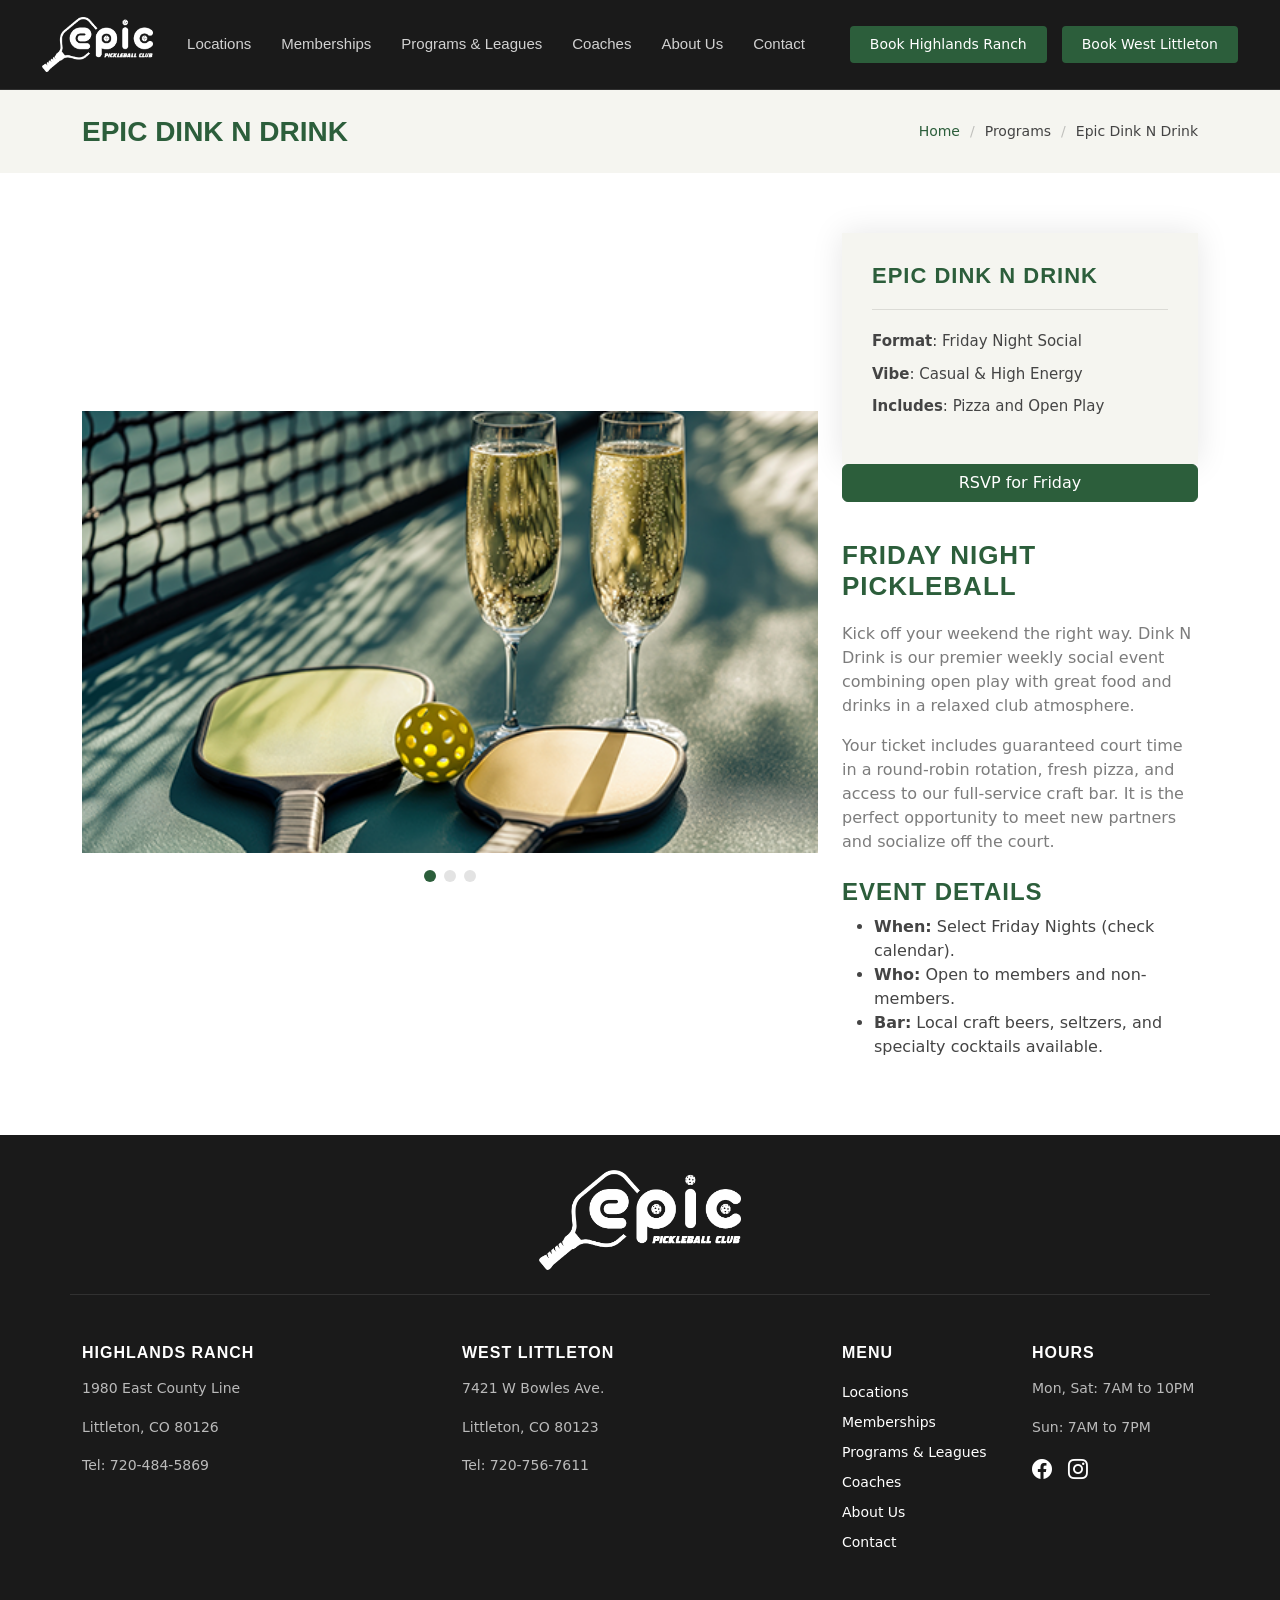
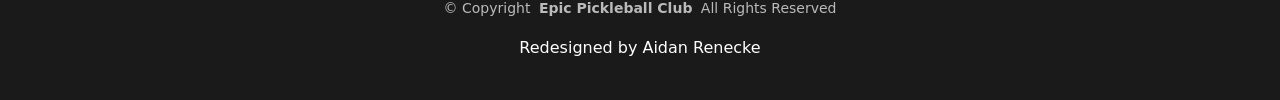
<file: dink-n-drink.html>
<!DOCTYPE html>
<html lang="en">

<head>
    <!-- Google tag (gtag.js) -->
    <script async src="https://www.googletagmanager.com/gtag/js?id=G-TGLG7N3WJP"></script>
    <script>
      window.dataLayer = window.dataLayer || [];
      function gtag(){dataLayer.push(arguments);}
      gtag('js', new Date());

      gtag('config', 'G-TGLG7N3WJP');
    </script>
  <meta charset="utf-8">
  <meta content="width=device-width, initial-scale=1.0" name="viewport">
  <title>Dink-n-Drink Social Events | Epic Pickleball Club</title>
  <meta name="description" content="The ultimate social pickleball experience. Enjoy casual play followed by beer, wine, and canned cocktails at our full-service court-side bar.">
  <meta name="keywords" content="dink and drink pickleball, social pickleball events, pickleball bar Littleton, Friday night pickleball social, pickleball mixer Denver">

  <!-- Favicons -->
  <link href="assets/img/favicon.png" rel="icon">
  <link href="assets/img/apple-touch-icon.png" rel="apple-touch-icon">

  <!-- Fonts -->
  <link href="https://fonts.googleapis.com" rel="preconnect">
  <link href="https://fonts.gstatic.com" rel="preconnect" crossorigin>
  <link href="https://fonts.googleapis.com/css2?family=Roboto:ital,wght@0,100;0,300;0,400;0,500;0,700;0,900;1,100;1,300;1,400;1,500;1,700;1,900&family=Poppins:ital,wght@0,100;0,200;0,300;0,400;0,500;0,600;0,700;0,800;0,900;1,100;1,200;1,300;1,400;1,500;1,600;1,700;1,800;1,900&family=Raleway:ital,wght@0,100;0,200;0,300;0,400;0,500;0,600;0,700;0,800;0,900;1,100;1,200;1,300;1,400;1,500;1,600;1,700;1,800;1,900&display=swap" rel="stylesheet">

  <!-- Vendor CSS Files -->
  <link href="assets/vendor/bootstrap/css/bootstrap.min.css" rel="stylesheet">
  <link href="assets/vendor/bootstrap-icons/bootstrap-icons.css" rel="stylesheet">
  <link href="assets/vendor/aos/aos.css" rel="stylesheet">
  <link href="assets/vendor/glightbox/css/glightbox.min.css" rel="stylesheet">
  <link href="assets/vendor/swiper/swiper-bundle.min.css" rel="stylesheet">

  <!-- Main CSS File -->
  <link href="assets/css/main.css" rel="stylesheet">

  <!-- =======================================================
  * Template Name: Sailor
  * Template URL: https://bootstrapmade.com/sailor-free-bootstrap-theme/
  * Updated: Aug 07 2024 with Bootstrap v5.3.3
  * Author: BootstrapMade.com
  * License: https://bootstrapmade.com/license/
  ======================================================== -->
</head>

<body class="pricing-page">

  <header id="header" class="header d-flex align-items-center sticky-top">
    <div class="container-fluid position-relative d-flex align-items-center">

      <a href="index.html" class="logo d-flex align-items-center me-auto">
        <img src="assets/img/epic-logo.png" alt="Epic Pickleball Club">
      </a>

      <nav id="navmenu" class="navmenu">
        <ul>
          <li><a href="locations.html">Locations</a></li>
          <li><a href="memberships.html">Memberships</a></li>
          <li><a href="programs.html">Programs & Leagues</a></li>
          <li><a href="coaches.html">Coaches</a></li>
          <li><a href="about.html">About Us</a></li>
          <li><a href="contact.html">Contact</a></li>
        </ul>
        <i class="mobile-nav-toggle d-xl-none bi bi-list"></i>
      </nav>

      <a class="btn-getstarted" href="https://app.courtreserve.com/Online/Reservations/Bookings/11714?sId=17485" target="_blank">Book Highlands Ranch</a>
      <a class="btn-getstarted" href="https://app.courtreserve.com/Online/Reservations/Index/13589" target="_blank">Book West Littleton</a>

    </div>
  </header>

  <main class="main">

  <main class="main">

    <!-- Page Title -->
    <div class="page-title light-background">
      <div class="container d-lg-flex justify-content-between align-items-center">
        <h1 class="mb-2 mb-lg-0">Epic Dink N Drink</h1>
        <nav class="breadcrumbs">
          <ol>
            <li><a href="index.html">Home</a></li>
            <li class="current">Programs</li>
            <li class="current">Epic Dink N Drink</li>
          </ol>
        </nav>
      </div>
    </div><!-- End Page Title -->

    <!-- Portfolio Details Section -->
    <section id="portfolio-details" class="portfolio-details section">

      <div class="container" data-aos="fade-up" data-aos-delay="100">

       <div class="row gy-4 align-items-center">

          <div class="col-lg-8">
            <div class="portfolio-details-slider swiper init-swiper">

              <script type="application/json" class="swiper-config">
                {
                  "loop": true,
                  "speed": 600,
                  "autoplay": {
                    "delay": 5000
                  },
                  "slidesPerView": "auto",
                  "pagination": {
                    "el": ".swiper-pagination",
                    "type": "bullets",
                    "clickable": true
                  }
                }
              </script>

              <div class="swiper-wrapper align-items-center">

                <div class="swiper-slide">
                  <img src="assets/img/programpage/dink-n-drink/pickleball-1.png" alt="Two champagne flutes, pickleball paddles, and a yellow ball resting on a court next to the net">
                </div>

                <div class="swiper-slide">
                  <img src="assets/img/programpage/dink-n-drink/pickleball-2.png" alt="Four players enjoying a casual mixed doubles pickleball match during a social event">
                </div>

                <div class="swiper-slide">
                  <img src="assets/img/programpage/dink-n-drink/pickleball-3.png" alt="A pink polka dot pickleball paddle, orange sunglasses, and an iced cocktail representing a social event">
                </div>

              </div>
              <div class="swiper-pagination"></div>
            </div>
          </div>

          <div class="col-lg-4">
            <div class="portfolio-info" data-aos="fade-up" data-aos-delay="200">
              <h3>Epic Dink N Drink</h3>
              <ul>
                <li><strong>Format</strong>: Friday Night Social</li>
                <li><strong>Vibe</strong>: Casual & High Energy</li>
                <li><strong>Includes</strong>: Pizza and Open Play</li>
              </ul>
            </div> 
            <a href="https://app.courtreserve.com/Online/Events/List/11714" class="btn btn-brand w-100 mb-2" target="_blank">RSVP for Friday</a>
            <div class="portfolio-description" data-aos="fade-up" data-aos-delay="300">
              <h2>Friday Night Pickleball</h2>
              <p>
                Kick off your weekend the right way. Dink N Drink is our premier weekly social event combining open play with great food and drinks in a relaxed club atmosphere.
              </p>
              <p>
                Your ticket includes guaranteed court time in a round-robin rotation, fresh pizza, and access to our full-service craft bar. It is the perfect opportunity to meet new partners and socialize off the court.
              </p>
              
              <h4 class="mt-4">Event Details</h4>
              <ul>
                <li><strong>When:</strong> Select Friday Nights (check calendar).</li>
                <li><strong>Who:</strong> Open to members and non-members.</li>
                <li><strong>Bar:</strong> Local craft beers, seltzers, and specialty cocktails available.</li>
              </ul>
              </li>
            </ul>
            </div>
          </div>

        </div>

      </div>

    </section><!-- /Portfolio Details Section -->

  </main>

    <footer id="footer" class="footer dark-background">

    <div class="container footer-top">
  <div class="footer-logo text-center mb-5">
    <a href="index.html">
      <img src="assets/img/epic-logo.png" alt="Epic Pickleball Club" class="img-fluid">
    </a>
  </div>

  <div class="row gy-4 border-top pt-4">
    <div class="col-lg-4 col-md-6 footer-contact">
      <h4>Highlands Ranch</h4>
      <p>1980 East County Line</p>
      <p>Littleton, CO 80126</p>
      <p>Tel: 720-484-5869</p>
    </div>

    <div class="col-lg-4 col-md-6 footer-contact">
      <h4>West Littleton</h4>
      <p>7421 W Bowles Ave.</p>
      <p>Littleton, CO 80123</p>
      <p>Tel: 720-756-7611</p>
    </div>

    <div class="col-lg-4 col-md-12 footer-links">
      <div class="row">
        <div class="col-6">
          <h4>Menu</h4>
          <ul>
            <li><a href="locations.html">Locations</a></li>
            <li><a href="memberships.html">Memberships</a></li>
            <li><a href="programs.html">Programs & Leagues</a></li>
            <li><a href="coaches.html">Coaches</a></li>
            <li><a href="about.html">About Us</a></li>
            <li><a href="contact.html">Contact</a></li>
          </ul>
        </div>
        <div class="col-6">
          <h4>Hours</h4>
          <p>Mon, Sat: 7AM to 10PM</p>
          <p>Sun: 7AM to 7PM</p>
          <div class="social-links d-flex mt-3">
            <a href="https://www.facebook.com/profile.php?id=61555930111820" target="_blank"><i class="bi bi-facebook me-3"></i></a>
            <a href="https://www.instagram.com/epicpickleballclub/" target="_blank"><i class="bi bi-instagram me-3"></i></a>
          </div>
        </div>
      </div>
    </div>
  </div>
</div>

    <div class="container copyright text-center mt-4">
      <p>© <span>Copyright</span> <strong class="px-1 sitename">Epic Pickleball Club</strong> <span>All Rights Reserved</span></p>
      <div class="credits">
        Redesigned by Aidan Renecke
      </div>
    </div>

  </footer>

  <!-- Scroll Top -->
  <a href="#" id="scroll-top" class="scroll-top d-flex align-items-center justify-content-center"><i class="bi bi-arrow-up-short"></i></a>

  <!-- Preloader -->
  <div id="preloader"></div>

  <!-- Vendor JS Files -->
  <script src="assets/vendor/bootstrap/js/bootstrap.bundle.min.js"></script>
  <script src="assets/vendor/php-email-form/validate.js"></script>
  <script src="assets/vendor/aos/aos.js"></script>
  <script src="assets/vendor/glightbox/js/glightbox.min.js"></script>
  <script src="assets/vendor/imagesloaded/imagesloaded.pkgd.min.js"></script>
  <script src="assets/vendor/isotope-layout/isotope.pkgd.min.js"></script>
  <script src="assets/vendor/purecounter/purecounter_vanilla.js"></script>
  <script src="assets/vendor/waypoints/noframework.waypoints.js"></script>
  <script src="assets/vendor/swiper/swiper-bundle.min.js"></script>

  <!-- Main JS File -->
  <script src="assets/js/main.js"></script>

</body>

</html>
</file>
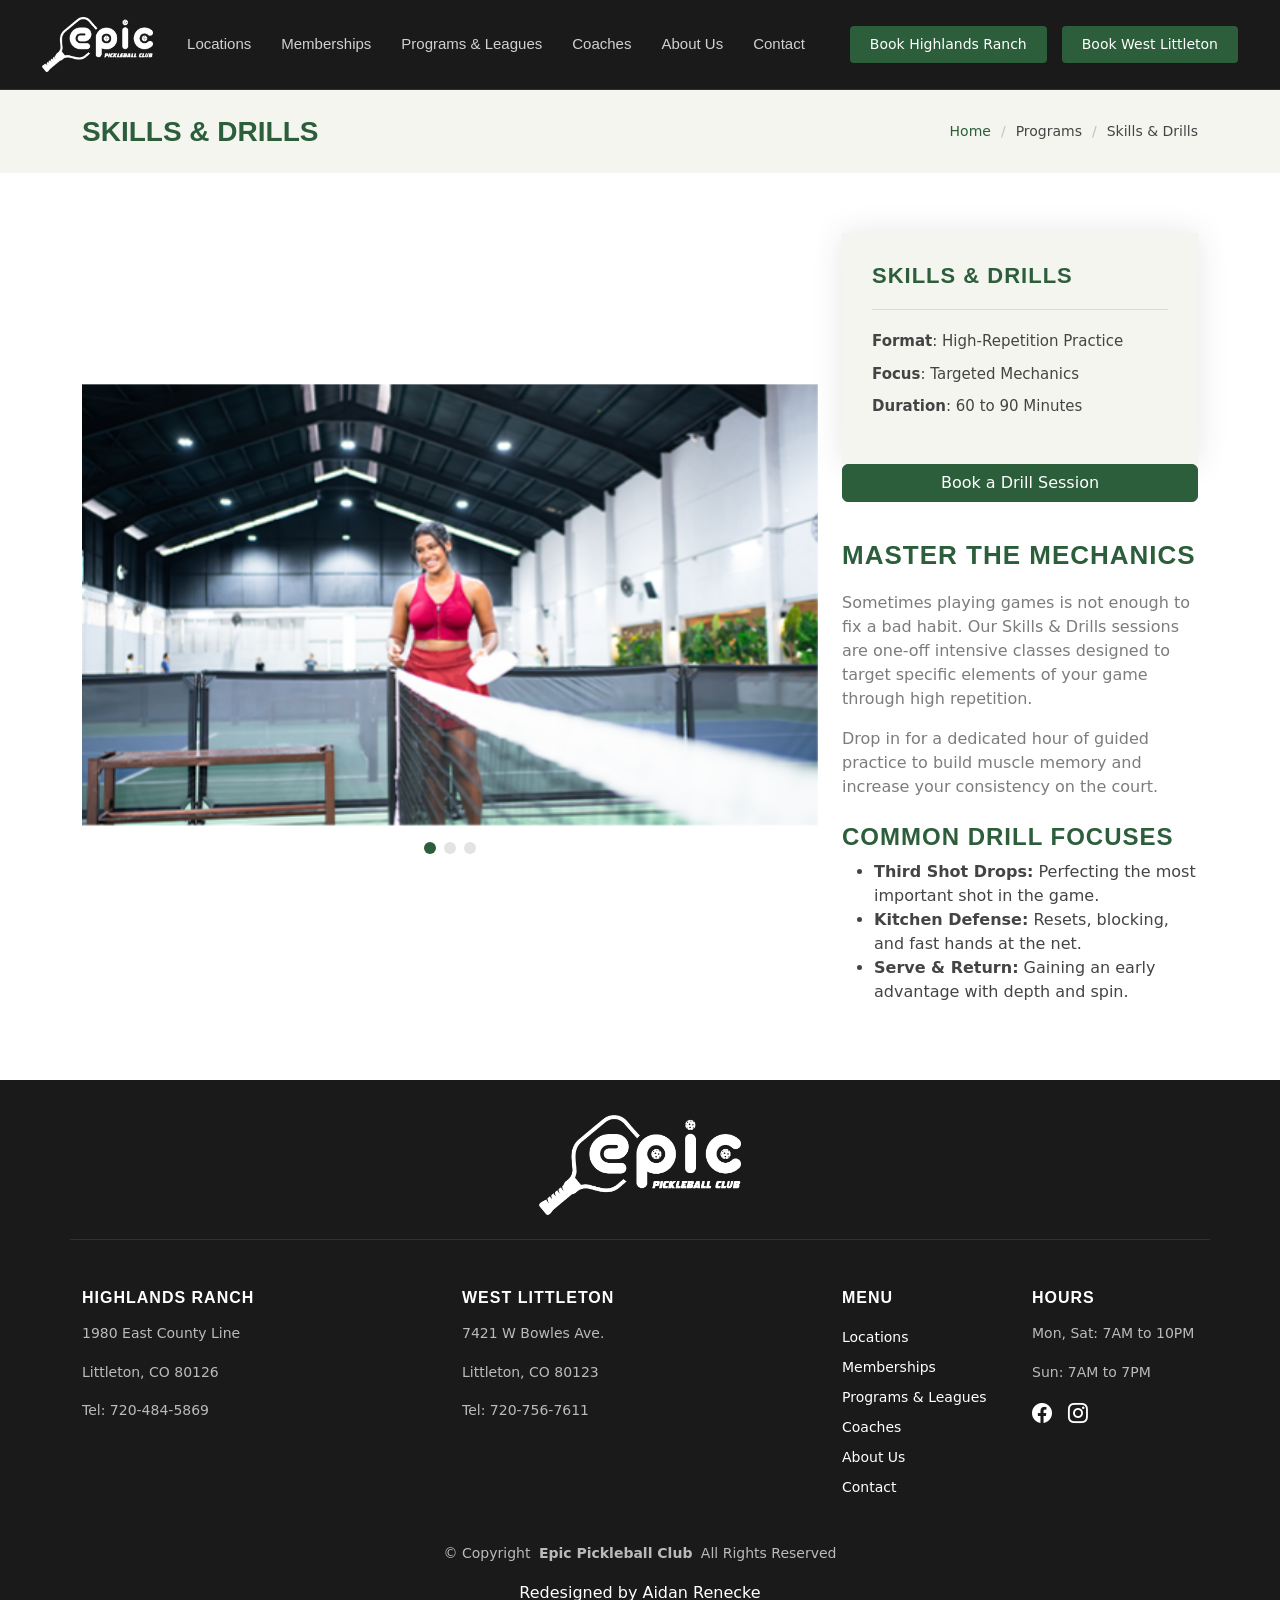
<file: drills.html>
<!DOCTYPE html>
<html lang="en">

<head>
    <!-- Google tag (gtag.js) -->
    <script async src="https://www.googletagmanager.com/gtag/js?id=G-TGLG7N3WJP"></script>
    <script>
      window.dataLayer = window.dataLayer || [];
      function gtag(){dataLayer.push(arguments);}
      gtag('js', new Date());

      gtag('config', 'G-TGLG7N3WJP');
    </script>
  <meta charset="utf-8">
  <meta content="width=device-width, initial-scale=1.0" name="viewport">
  <title>Skill-Specific Drills & Training | Epic Pickleball Club</title>
  <meta name="description" content="Master your dinks, drives, and volleys. Our structured drill sessions focus on repetition and live play to build your confidence on the court.">
  <meta name="keywords" content="pickleball drills Littleton, pickleball training Highlands Ranch, skills and drills pickleball, pickleball practice sessions, indoor pickleball coaching">

  <!-- Favicons -->
  <link href="assets/img/favicon.png" rel="icon">
  <link href="assets/img/apple-touch-icon.png" rel="apple-touch-icon">

  <!-- Fonts -->
  <link href="https://fonts.googleapis.com" rel="preconnect">
  <link href="https://fonts.gstatic.com" rel="preconnect" crossorigin>
  <link href="https://fonts.googleapis.com/css2?family=Roboto:ital,wght@0,100;0,300;0,400;0,500;0,700;0,900;1,100;1,300;1,400;1,500;1,700;1,900&family=Poppins:ital,wght@0,100;0,200;0,300;0,400;0,500;0,600;0,700;0,800;0,900;1,100;1,200;1,300;1,400;1,500;1,600;1,700;1,800;1,900&family=Raleway:ital,wght@0,100;0,200;0,300;0,400;0,500;0,600;0,700;0,800;0,900;1,100;1,200;1,300;1,400;1,500;1,600;1,700;1,800;1,900&display=swap" rel="stylesheet">

  <!-- Vendor CSS Files -->
  <link href="assets/vendor/bootstrap/css/bootstrap.min.css" rel="stylesheet">
  <link href="assets/vendor/bootstrap-icons/bootstrap-icons.css" rel="stylesheet">
  <link href="assets/vendor/aos/aos.css" rel="stylesheet">
  <link href="assets/vendor/glightbox/css/glightbox.min.css" rel="stylesheet">
  <link href="assets/vendor/swiper/swiper-bundle.min.css" rel="stylesheet">

  <!-- Main CSS File -->
  <link href="assets/css/main.css" rel="stylesheet">

  <!-- =======================================================
  * Template Name: Sailor
  * Template URL: https://bootstrapmade.com/sailor-free-bootstrap-theme/
  * Updated: Aug 07 2024 with Bootstrap v5.3.3
  * Author: BootstrapMade.com
  * License: https://bootstrapmade.com/license/
  ======================================================== -->
</head>

<body class="pricing-page">

  <header id="header" class="header d-flex align-items-center sticky-top">
    <div class="container-fluid position-relative d-flex align-items-center">

      <a href="index.html" class="logo d-flex align-items-center me-auto">
        <img src="assets/img/epic-logo.png" alt="Epic Pickleball Club">
      </a>

      <nav id="navmenu" class="navmenu">
        <ul>
          <li><a href="locations.html">Locations</a></li>
          <li><a href="memberships.html">Memberships</a></li>
          <li><a href="programs.html">Programs & Leagues</a></li>
          <li><a href="coaches.html">Coaches</a></li>
          <li><a href="about.html">About Us</a></li>
          <li><a href="contact.html">Contact</a></li>
        </ul>
        <i class="mobile-nav-toggle d-xl-none bi bi-list"></i>
      </nav>

      <a class="btn-getstarted" href="https://app.courtreserve.com/Online/Reservations/Bookings/11714?sId=17485" target="_blank">Book Highlands Ranch</a>
      <a class="btn-getstarted" href="https://app.courtreserve.com/Online/Reservations/Index/13589" target="_blank">Book West Littleton</a>

    </div>
  </header>

  <main class="main">

  <main class="main">

    <!-- Page Title -->
    <div class="page-title light-background">
      <div class="container d-lg-flex justify-content-between align-items-center">
        <h1 class="mb-2 mb-lg-0">Skills & Drills</h1>
        <nav class="breadcrumbs">
          <ol>
            <li><a href="index.html">Home</a></li>
            <li class="current">Programs</li>
            <li class="current">Skills & Drills</li>
          </ol>
        </nav>
      </div>
    </div><!-- End Page Title -->

    <!-- Portfolio Details Section -->
    <section id="portfolio-details" class="portfolio-details section">

      <div class="container" data-aos="fade-up" data-aos-delay="100">

       <div class="row gy-4 align-items-center">

          <div class="col-lg-8">
            <div class="portfolio-details-slider swiper init-swiper">

              <script type="application/json" class="swiper-config">
                {
                  "loop": true,
                  "speed": 600,
                  "autoplay": {
                    "delay": 5000
                  },
                  "slidesPerView": "auto",
                  "pagination": {
                    "el": ".swiper-pagination",
                    "type": "bullets",
                    "clickable": true
                  }
                }
              </script>

              <div class="swiper-wrapper align-items-center">

                <div class="swiper-slide">
                  <img src="assets/img/programpage/drills/pickleball-1.png" alt="A smiling female player holding a paddle on a well-lit indoor pickleball court ready for drills">
                </div>

                <div class="swiper-slide">
                  <img src="assets/img/programpage/drills/pickleball-2.png" alt="A focused female player in a white hat practicing a forehand shot during an intense pickleball drill">
                </div>

                <div class="swiper-slide">
                  <img src="assets/img/programpage/drills/pickleball-3.png" alt="A black pickleball paddle and a yellow pickleball resting on the white boundary line of an indoor court">
                </div>

              </div>
              <div class="swiper-pagination"></div>
            </div>
          </div>

          <div class="col-lg-4">
            <div class="portfolio-info" data-aos="fade-up" data-aos-delay="200">
              <h3>Skills & Drills</h3>
              <ul>
                <li><strong>Format</strong>: High-Repetition Practice</li>
                <li><strong>Focus</strong>: Targeted Mechanics</li>
                <li><strong>Duration</strong>: 60 to 90 Minutes</li>
              </ul>
            </div> 
            <a href="https://app.courtreserve.com/Online/Events/List/11714" class="btn btn-brand w-100 mb-2" target="_blank">Book a Drill Session</a>
            <div class="portfolio-description" data-aos="fade-up" data-aos-delay="300">
              <h2>Master the Mechanics</h2>
              <p>
                Sometimes playing games is not enough to fix a bad habit. Our Skills & Drills sessions are one-off intensive classes designed to target specific elements of your game through high repetition.
              </p>
              <p>
                Drop in for a dedicated hour of guided practice to build muscle memory and increase your consistency on the court.
              </p>
              
              <h4 class="mt-4">Common Drill Focuses</h4>
              <ul>
                <li><strong>Third Shot Drops:</strong> Perfecting the most important shot in the game.</li>
                <li><strong>Kitchen Defense:</strong> Resets, blocking, and fast hands at the net.</li>
                <li><strong>Serve & Return:</strong> Gaining an early advantage with depth and spin.</li>
              </ul>
              </li>
            </ul>
            </div>
          </div>

        </div>

      </div>

    </section><!-- /Portfolio Details Section -->

  </main>

    <footer id="footer" class="footer dark-background">

    <div class="container footer-top">
  <div class="footer-logo text-center mb-5">
    <a href="index.html">
      <img src="assets/img/epic-logo.png" alt="Epic Pickleball Club" class="img-fluid">
    </a>
  </div>

  <div class="row gy-4 border-top pt-4">
    <div class="col-lg-4 col-md-6 footer-contact">
      <h4>Highlands Ranch</h4>
      <p>1980 East County Line</p>
      <p>Littleton, CO 80126</p>
      <p>Tel: 720-484-5869</p>
    </div>

    <div class="col-lg-4 col-md-6 footer-contact">
      <h4>West Littleton</h4>
      <p>7421 W Bowles Ave.</p>
      <p>Littleton, CO 80123</p>
      <p>Tel: 720-756-7611</p>
    </div>

    <div class="col-lg-4 col-md-12 footer-links">
      <div class="row">
        <div class="col-6">
          <h4>Menu</h4>
          <ul>
            <li><a href="locations.html">Locations</a></li>
            <li><a href="memberships.html">Memberships</a></li>
            <li><a href="programs.html">Programs & Leagues</a></li>
            <li><a href="coaches.html">Coaches</a></li>
            <li><a href="about.html">About Us</a></li>
            <li><a href="contact.html">Contact</a></li>
          </ul>
        </div>
        <div class="col-6">
          <h4>Hours</h4>
          <p>Mon, Sat: 7AM to 10PM</p>
          <p>Sun: 7AM to 7PM</p>
          <div class="social-links d-flex mt-3">
            <a href="https://www.facebook.com/profile.php?id=61555930111820" target="_blank"><i class="bi bi-facebook me-3"></i></a>
            <a href="https://www.instagram.com/epicpickleballclub/" target="_blank"><i class="bi bi-instagram me-3"></i></a>
          </div>
        </div>
      </div>
    </div>
  </div>
</div>

    <div class="container copyright text-center mt-4">
      <p>© <span>Copyright</span> <strong class="px-1 sitename">Epic Pickleball Club</strong> <span>All Rights Reserved</span></p>
      <div class="credits">
        Redesigned by Aidan Renecke
      </div>
    </div>

  </footer>

  <!-- Scroll Top -->
  <a href="#" id="scroll-top" class="scroll-top d-flex align-items-center justify-content-center"><i class="bi bi-arrow-up-short"></i></a>

  <!-- Preloader -->
  <div id="preloader"></div>

  <!-- Vendor JS Files -->
  <script src="assets/vendor/bootstrap/js/bootstrap.bundle.min.js"></script>
  <script src="assets/vendor/php-email-form/validate.js"></script>
  <script src="assets/vendor/aos/aos.js"></script>
  <script src="assets/vendor/glightbox/js/glightbox.min.js"></script>
  <script src="assets/vendor/imagesloaded/imagesloaded.pkgd.min.js"></script>
  <script src="assets/vendor/isotope-layout/isotope.pkgd.min.js"></script>
  <script src="assets/vendor/purecounter/purecounter_vanilla.js"></script>
  <script src="assets/vendor/waypoints/noframework.waypoints.js"></script>
  <script src="assets/vendor/swiper/swiper-bundle.min.js"></script>

  <!-- Main JS File -->
  <script src="assets/js/main.js"></script>

</body>

</html>
</file>
<file: assets/css/main.css>
/**
* Template Name: Sailor
* Template URL: https://bootstrapmade.com/sailor-free-bootstrap-theme/
* Updated: Aug 07 2024 with Bootstrap v5.3.3
* Author: BootstrapMade.com
* License: https://bootstrapmade.com/license/
*/

/*--------------------------------------------------------------
# Font & Color Variables
# Help: https://bootstrapmade.com/color-system/
--------------------------------------------------------------*/
/* Fonts */
:root {
  --default-font: "acumin-pro", system-ui, -apple-system, sans-serif;
  --heading-font: "playfair-display", serif;
  --subheading-font: "proxima-nova", sans-serif;
  --nav-font: "acumin-pro", sans-serif;
}

/* Typography Hierarchy Fix */
h1 {
  font-family: var(--heading-font);
  font-weight: 700;
}

h2, h3, h4, h5, h6 {
  font-family: var(--subheading-font);
  font-weight: 700;
  text-transform: uppercase;
  letter-spacing: 1px;
}

/* Global Colors - The following color variables are used throughout the website. Updating them here will change the color scheme of the entire website */
:root {
  --background-color: #ffffff;
  --default-color: #444444;
  --heading-color: #2c5e3b;
  --accent-color: #2c5e3b;
  --surface-color: #f5f5f0;
  --contrast-color: #ffffff;
  --highlight-gold: #d4af37;
}

/* Nav Menu Colors - */
:root {
  --nav-color: rgba(255, 255, 255, 0.8); 
  --nav-hover-color: var(--accent-color); 
  --nav-mobile-background-color: #1a1a1a; 
  --nav-dropdown-background-color: #1a1a1a; 
  --nav-dropdown-color: rgba(255, 255, 255, 0.8); 
  --nav-dropdown-hover-color: var(--accent-color); 
}

/* Color Presets - These classes override global colors when applied to any section or element, providing reuse of the sam color scheme. */

.light-background {
  --background-color: #f5f5f0;
  --surface-color: #ffffff;
}

.dark-background {
  --background-color: #4a5568;
  --default-color: #ffffff;
  --heading-color: #ffffff;
  --surface-color: #2c5e3b;
  --contrast-color: #ffffff;
}

/* Smooth scroll */
:root {
  scroll-behavior: smooth;
}

button, 
.btn, 
.btn-getstarted, 
.read-more, 
.btn-buy,
.hero .btn-get-started {
  font-family: var(--default-font) !important;
  text-transform: none !important;
  font-weight: 500; 
  letter-spacing: 0px; 
}

/*--------------------------------------------------------------
# General Styling & Shared Classes
--------------------------------------------------------------*/
body {
  color: var(--default-color);
  background-color: var(--background-color);
  font-family: var(--default-font);
}

a {
  color: var(--accent-color);
  text-decoration: none;
  transition: 0.3s;
}

a:hover {
  color: color-mix(in srgb, var(--accent-color), transparent 25%);
  text-decoration: none;
}

h1, h2, h3, h4, h5, h6 {
  color: var(--heading-color);
  /* font-family: var(--heading-font); */
}

/* PHP Email Form Messages
------------------------------*/
.php-email-form .error-message {
  display: none;
  background: #df1529;
  color: #ffffff;
  text-align: left;
  padding: 15px;
  margin-bottom: 24px;
  font-weight: 600;
}

.php-email-form .sent-message {
  display: none;
  color: #ffffff;
  background: #059652;
  text-align: center;
  padding: 15px;
  margin-bottom: 24px;
  font-weight: 600;
}

.php-email-form .loading {
  display: none;
  background: var(--surface-color);
  text-align: center;
  padding: 15px;
  margin-bottom: 24px;
}

.php-email-form .loading:before {
  content: "";
  display: inline-block;
  border-radius: 50%;
  width: 24px;
  height: 24px;
  margin: 0 10px -6px 0;
  border: 3px solid var(--accent-color);
  border-top-color: var(--surface-color);
  animation: php-email-form-loading 1s linear infinite;
}

@keyframes php-email-form-loading {
  0% {
    transform: rotate(0deg);
  }

  100% {
    transform: rotate(360deg);
  }
}

/*--------------------------------------------------------------
# Global Header
--------------------------------------------------------------*/

/* Header Button Styling */
.btn-getstarted, 
.btn-getstarted:focus {
  background: var(--accent-color);
  color: var(--contrast-color) !important;
  padding: 8px 20px;
  margin-left: 15px;
  border-radius: 4px;
  transition: 0.3s;
  font-size: 14px;
  font-weight: 500;
  display: inline-block;
  white-space: nowrap; /* Prevents the text from wrapping */
}

.btn-getstarted:hover {
  background: color-mix(in srgb, var(--accent-color), transparent 20%);
  color: var(--contrast-color) !important;
}

.header {
  background-color: #1a1a1a !important; 
  color: #ffffff;
  border-bottom: 1px solid rgba(255, 255, 255, 0.1);
  padding: 15px 30px !important; 
  transition: all 0.5s;
}

/* Nav Logo White-out */
.header .logo img {
  filter: brightness(0) invert(1);
  max-height: 55px;
}

/* Desktop Navigation Links */
@media (min-width: 1200px) {
  .navmenu a, 
  .navmenu a:focus {
    color: rgba(255, 255, 255, 0.8) !important;
    font-family: var(--nav-font);
    font-size: 15px;
    font-weight: 500;
  }

  .navmenu a:hover, 
  .navmenu .active {
    color: var(--accent-color) !important; 
  }
}

/* Mobile Menu Toggle */
.mobile-nav-toggle {
  color: #ffffff !important;
}

/* Scrolled State */
.scrolled .header {
  box-shadow: 0px 2px 20px rgba(0, 0, 0, 0.5);
  background-color: #1a1a1a !important;
}

/*--------------------------------------------------------------
# Navigation Menu
--------------------------------------------------------------*/
/* Navmenu - Desktop */
@media (min-width: 1200px) {
  .navmenu {
    padding: 0;
  }

  .navmenu ul {
    margin: 0;
    padding: 0;
    display: flex;
    list-style: none;
    align-items: center;
  }

  .navmenu li {
    position: relative;
  }

  .navmenu a,
  .navmenu a:focus {
    color: var(--nav-color);
    padding: 18px 15px;
    font-size: 15px;
    font-family: var(--nav-font);
    font-weight: 400;
    display: flex;
    align-items: center;
    justify-content: space-between;
    white-space: nowrap;
    transition: 0.3s;
  }

  .navmenu a i,
  .navmenu a:focus i {
    font-size: 12px;
    line-height: 0;
    margin-left: 5px;
    transition: 0.3s;
  }

  .navmenu li:last-child a {
    padding-right: 30px;
  }

  .navmenu li:hover>a,
  .navmenu .active,
  .navmenu .active:focus {
    color: var(--nav-hover-color);
  }

  .navmenu .dropdown ul {
    margin: 0;
    padding: 10px 0;
    background: var(--nav-dropdown-background-color);
    display: block;
    position: absolute;
    visibility: hidden;
    left: 14px;
    top: 130%;
    opacity: 0;
    transition: 0.3s;
    border-radius: 4px;
    z-index: 99;
    box-shadow: 0px 0px 30px rgba(0, 0, 0, 0.1);
  }

  .navmenu .dropdown ul li {
    min-width: 200px;
  }

  .navmenu .dropdown ul a {
    padding: 10px 20px;
    font-size: 15px;
    text-transform: none;
    color: var(--nav-dropdown-color);
  }

  .navmenu .dropdown ul a i {
    font-size: 12px;
  }

  .navmenu .dropdown ul a:hover,
  .navmenu .dropdown ul .active:hover,
  .navmenu .dropdown ul li:hover>a {
    color: var(--nav-dropdown-hover-color);
  }

  .navmenu .dropdown:hover>ul {
    opacity: 1;
    top: 100%;
    visibility: visible;
  }

  .navmenu .dropdown .dropdown ul {
    top: 0;
    left: -90%;
    visibility: hidden;
  }

  .navmenu .dropdown .dropdown:hover>ul {
    opacity: 1;
    top: 0;
    left: -100%;
    visibility: visible;
  }
}

/* Navmenu - Mobile */
@media (max-width: 1199px) {
  .mobile-nav-toggle {
    color: var(--nav-color);
    font-size: 28px;
    line-height: 0;
    margin-right: 10px;
    cursor: pointer;
    transition: color 0.3s;
  }

  .navmenu {
    padding: 0;
    z-index: 9997;
  }

  .navmenu ul {
    display: none;
    list-style: none;
    position: absolute;
    inset: 60px 20px 20px 20px;
    padding: 10px 0;
    margin: 0;
    border-radius: 6px;
    background-color: var(--nav-mobile-background-color);
    overflow-y: auto;
    transition: 0.3s;
    z-index: 9998;
    box-shadow: 0px 0px 30px rgba(0, 0, 0, 0.1);
  }

  .navmenu a,
  .navmenu a:focus {
    color: var(--nav-dropdown-color);
    padding: 10px 20px;
    font-family: var(--nav-font);
    font-size: 17px;
    font-weight: 500;
    display: flex;
    align-items: center;
    justify-content: space-between;
    white-space: nowrap;
    transition: 0.3s;
  }

  .navmenu a i,
  .navmenu a:focus i {
    font-size: 12px;
    line-height: 0;
    margin-left: 5px;
    width: 30px;
    height: 30px;
    display: flex;
    align-items: center;
    justify-content: center;
    border-radius: 50%;
    transition: 0.3s;
    background-color: color-mix(in srgb, var(--accent-color), transparent 90%);
  }

  .navmenu a i:hover,
  .navmenu a:focus i:hover {
    background-color: var(--accent-color);
    color: var(--contrast-color);
  }

  .navmenu a:hover,
  .navmenu .active,
  .navmenu .active:focus {
    color: var(--nav-dropdown-hover-color);
  }

  .navmenu .active i,
  .navmenu .active:focus i {
    background-color: var(--accent-color);
    color: var(--contrast-color);
    transform: rotate(180deg);
  }

  .navmenu .dropdown ul {
    position: static;
    display: none;
    z-index: 99;
    padding: 10px 0;
    margin: 10px 20px;
    background-color: var(--nav-dropdown-background-color);
    border: 1px solid color-mix(in srgb, var(--default-color), transparent 90%);
    box-shadow: none;
    transition: all 0.5s ease-in-out;
  }

  .navmenu .dropdown ul ul {
    background-color: rgba(33, 37, 41, 0.1);
  }

  .navmenu .dropdown>.dropdown-active {
    display: block;
    background-color: rgba(33, 37, 41, 0.03);
  }

  .mobile-nav-active {
    overflow: hidden;
  }

  .mobile-nav-active .mobile-nav-toggle {
    color: #fff;
    position: absolute;
    font-size: 32px;
    top: 15px;
    right: 15px;
    margin-right: 0;
    z-index: 9999;
  }

  .mobile-nav-active .navmenu {
    position: fixed;
    overflow: hidden;
    inset: 0;
    background: rgba(33, 37, 41, 0.8);
    transition: 0.3s;
  }

  .mobile-nav-active .navmenu>ul {
    display: block;
  }
}

/*--------------------------------------------------------------
# Global Footer
--------------------------------------------------------------*/
.footer {
  background-color: #1a1a1a !important;
  color: #ffffff !important;
  padding: 35px 0 40px;
  font-family: var(--default-font);
}

.footer .footer-logo img {
  max-height: 100px; /* Slightly larger standalone logo */
  filter: brightness(0) invert(1);
}

.footer h4 {
  font-family: var(--subheading-font);
  font-size: 16px;
  font-weight: 700;
  text-transform: uppercase;
  margin-bottom: 15px;
  color: #ffffff;
}

.footer p {
  font-size: 14px;
  line-height: 1.6;
  color: rgba(255, 255, 255, 0.7);
}

.footer .footer-links ul {
  list-style: none;
  padding: 0;
}

.footer .footer-links ul li {
  padding: 3px 0;
}

.footer .footer-links a {
  color: #ffffff;
  font-size: 14px;
  transition: 0.3s;
}

.footer .footer-links a:hover {
  color: var(--accent-color);
}

.footer .social-links i {
  font-size: 20px;
  color: #ffffff;
}

.footer .border-top {
  border-color: rgba(255, 255, 255, 0.1) !important;
}

/*--------------------------------------------------------------
# Preloader
--------------------------------------------------------------*/
#preloader {
  position: fixed;
  inset: 0;
  z-index: 999999;
  overflow: hidden;
  background: var(--background-color);
  transition: all 0.6s ease-out;
}

#preloader:before {
  content: "";
  position: fixed;
  top: calc(50% - 30px);
  left: calc(50% - 30px);
  border: 6px solid #ffffff;
  border-color: var(--accent-color) transparent var(--accent-color) transparent;
  border-radius: 50%;
  width: 60px;
  height: 60px;
  animation: animate-preloader 1.5s linear infinite;
}

@keyframes animate-preloader {
  0% {
    transform: rotate(0deg);
  }

  100% {
    transform: rotate(360deg);
  }
}

/*--------------------------------------------------------------
# Scroll Top Button
--------------------------------------------------------------*/
.scroll-top {
  position: fixed;
  visibility: hidden;
  opacity: 0;
  right: 15px;
  bottom: 15px;
  z-index: 99999;
  background-color: var(--accent-color);
  width: 40px;
  height: 40px;
  border-radius: 4px;
  transition: all 0.4s;
}

.scroll-top i {
  font-size: 24px;
  color: var(--contrast-color);
  line-height: 0;
}

.scroll-top:hover {
  background-color: color-mix(in srgb, var(--accent-color), transparent 20%);
  color: var(--contrast-color);
}

.scroll-top.active {
  visibility: visible;
  opacity: 1;
}

/*--------------------------------------------------------------
# Disable aos animation delay on mobile devices
--------------------------------------------------------------*/
@media screen and (max-width: 768px) {
  [data-aos-delay] {
    transition-delay: 0 !important;
  }
}

/*--------------------------------------------------------------
# Global Page Titles & Breadcrumbs
--------------------------------------------------------------*/
.page-title {
  color: var(--default-color);
  background-color: var(--background-color);
  padding: 25px 0;
  position: relative;
}

.page-title h1 {
  font-family: var(--subheading-font) !important;
  font-size: 28px;
  font-weight: 700;
  text-transform: uppercase;
}

.page-title .breadcrumbs ol {
  display: flex;
  flex-wrap: wrap;
  list-style: none;
  padding: 0;
  margin: 0;
  font-size: 14px;
  font-weight: 400;
}

.page-title .breadcrumbs ol li+li {
  padding-left: 10px;
}

.page-title .breadcrumbs ol li+li::before {
  content: "/";
  display: inline-block;
  padding-right: 10px;
  color: color-mix(in srgb, var(--default-color), transparent 70%);
}

/*--------------------------------------------------------------
# Global Sections
--------------------------------------------------------------*/
section,
.section {
  color: var(--default-color);
  background-color: var(--background-color);
  padding: 60px 0;
  scroll-margin-top: 90px;
  overflow: clip;
}

@media (max-width: 1199px) {

  section,
  .section {
    scroll-margin-top: 66px;
  }
}

/*--------------------------------------------------------------
# Global Section Titles
--------------------------------------------------------------*/
.section-title {
  padding-bottom: 60px;
  position: relative;
}

.section-title h2 {
  font-size: 14px;
  font-weight: 500;
  padding: 0;
  line-height: 1px;
  margin: 0;
  letter-spacing: 1.5px;
  text-transform: uppercase;
  color: color-mix(in srgb, var(--default-color), transparent 50%);
  position: relative;
}

.section-title h2::after {
  content: "";
  width: 120px;
  height: 1px;
  display: inline-block;
  background: var(--highlight-gold) !important;
  margin: 4px 10px;
  color: #4a5568 !important;
}

.section-title p {
  color: #4a5568 !important;
  margin: 0;
  font-size: 28px;
  font-weight: 700;
  text-transform: uppercase;
  font-family: var(--subheading-font); /* Switches to Proxima Nova */
  letter-spacing: 1px;
}



/*--------------------------------------------------------------
# Hero Section
--------------------------------------------------------------*/
.hero {
  padding: 0;
}

.hero .carousel {
  width: 100%;
  min-height: calc(100vh - 90px);
  padding: 0;
  margin: 0;
  background-color: var(--background-color);
  position: relative;
}

@media (max-width: 1200px) {
  .hero .carousel {
    min-height: calc(100vh - 66px);
  }
}

.hero img {
  position: absolute;
  inset: 0;
  display: block;
  width: 100%;
  height: 100%;
  object-fit: cover;
  z-index: 1;
}

.hero .carousel-item {
  position: absolute;
  inset: 0;
  background-size: cover;
  background-position: center;
  background-repeat: no-repeat;
  overflow: hidden;
}

.hero .carousel-item:before {
  content: "";
  background: color-mix(in srgb, var(--background-color), transparent 50%);
  position: absolute;
  inset: 0;
  z-index: 2;
}

.hero .carousel-container {
  position: absolute;
  inset: 90px 64px 64px 64px;
  display: flex;
  justify-content: center;
  align-items: center;
  flex-direction: column;
  z-index: 3;
}

.hero h2 {
  margin-bottom: 30px;
  font-size: 48px;
  font-weight: 700;
  font-family: var(--heading-font) !important; /* Forces Playfair Display */
  text-transform: none !important; /* Removes uppercase */
  animation: fadeInDown 1s both;
}

@media (max-width: 768px) {
  .hero h2 {
    font-size: 30px;
  }
}

.hero p {
  animation: fadeInDown 1s both 0.2s;
  text-align: center;
}

@media (min-width: 1024px) {

  .hero h2,
  .hero p {
    max-width: 60%;
  }
}

.hero .btn-get-started {
  color: var(--contrast-color);
  background: var(--accent-color);
  font-family: var(--heading-font);
  font-weight: 500;
  font-size: 15px;
  letter-spacing: 1px;
  display: inline-block;
  padding: 8px 32px;
  border-radius: 4px;
  transition: 0.5s;
  margin: 10px;
  animation: fadeInUp 1s both 0.4s;
}

.hero .btn-get-started:hover {
  background: color-mix(in srgb, var(--accent-color), transparent 20%);
}

.hero .carousel-control-prev,
.hero .carousel-control-next {
  width: 10%;
  transition: 0.3s;
  opacity: 0.5;
}

.hero .carousel-control-prev:focus,
.hero .carousel-control-next:focus {
  opacity: 0.5;
}

.hero .carousel-control-prev:hover,
.hero .carousel-control-next:hover {
  opacity: 0.9;
}

@media (min-width: 1024px) {

  .hero .carousel-control-prev,
  .hero .carousel-control-next {
    width: 5%;
  }
}

.hero .carousel-control-next-icon,
.hero .carousel-control-prev-icon {
  font-size: 32px;
  line-height: 1;
}

.hero .carousel-indicators {
  list-style: none;
}

.hero .carousel-indicators li {
  cursor: pointer;
}

@keyframes fadeInUp {
  from {
    opacity: 0;
    transform: translate3d(0, 100%, 0);
  }

  to {
    opacity: 1;
    transform: translate3d(0, 0, 0);
  }
}

@keyframes fadeInDown {
  from {
    opacity: 0;
    transform: translate3d(0, -100%, 0);
  }

  to {
    opacity: 1;
    transform: translate3d(0, 0, 0);
  }
}

/*--------------------------------------------------------------
# About Section
--------------------------------------------------------------*/
.about ul {
  list-style: none;
  padding: 0;
}

.about ul li {
  padding-bottom: 5px;
  display: flex;
  align-items: center;
}

.about ul i {
  font-size: 20px;
  padding-right: 4px;
  color: var(--accent-color);
}

.about .read-more {
  background: var(--accent-color);
  color: var(--contrast-color);
  font-family: var(--heading-font);
  font-weight: 500;
  font-size: 16px;
  letter-spacing: 1px;
  padding: 10px 28px;
  border-radius: 5px;
  transition: 0.3s;
  display: inline-flex;
  align-items: center;
  justify-content: center;
}

.about .read-more i {
  font-size: 18px;
  margin-left: 5px;
  line-height: 0;
  transition: 0.3s;
}

.about .read-more:hover {
  background: color-mix(in srgb, var(--accent-color), transparent 20%);
}

.about .read-more:hover i {
  transform: translate(5px, 0);
}

/*--------------------------------------------------------------
# Clients Section
--------------------------------------------------------------*/
.clients {
  padding: 20px 0;
}

.clients .client-logo {
  display: flex;
  justify-content: center;
  align-items: center;
  overflow: hidden;
}

.clients .client-logo img {
  padding: 20px 40px;
  max-width: 90%;
  transition: 0.3s;
  opacity: 0.5;
  filter: grayscale(100);
}

.clients .client-logo img:hover {
  filter: none;
  opacity: 1;
}

@media (max-width: 640px) {
  .clients .client-logo img {
    padding: 20px;
  }
}

/*--------------------------------------------------------------
# Services Section
--------------------------------------------------------------*/
.services .service-item {
  background-color: var(--surface-color);
  padding: 30px;
  border: 1px solid color-mix(in srgb, var(--default-color), transparent 85%);
  transition: 0.3s;
}

.services .service-item .icon {
  font-size: 36px;
  line-height: 0;
  margin-right: 30px;
  color: #d4af37 !important;
}

.services .service-item .title {
  font-weight: 700;
  margin-bottom: 15px;
  font-size: 20px;
}

.services .service-item .title a {
  color: var(--heading-color);
}

.services .service-item .description {
  line-height: 24px;
  font-size: 14px;
  margin: 0;
}

.services .service-item:hover {
  border-color: var(--accent-color);
}

.services .service-item:hover .title a {
  color: var(--accent-color);
}

/*--------------------------------------------------------------
# Portfolio Section
--------------------------------------------------------------*/
.portfolio .portfolio-filters {
  padding: 0;
  margin: 0 auto 20px auto;
  list-style: none;
  text-align: center;
}

.portfolio .portfolio-filters li {
  cursor: pointer;
  display: inline-block;
  padding: 8px 20px;
  margin: 0;
  font-size: 15px;
  font-weight: 500;
  line-height: 1;
  margin-bottom: 5px;
  border-radius: 4px;
  transition: all 0.3s ease-in-out;
  font-family: var(--heading-font);
}

.portfolio .portfolio-filters li:hover,
.portfolio .portfolio-filters li.filter-active {
  color: var(--contrast-color);
  background-color: var(--accent-color);
}

.portfolio .portfolio-filters li:first-child {
  margin-left: 0;
}

.portfolio .portfolio-filters li:last-child {
  margin-right: 0;
}

@media (max-width: 575px) {
  .portfolio .portfolio-filters li {
    font-size: 14px;
    margin: 0 0 10px 0;
  }
}

.portfolio .portfolio-item {
  position: relative;
  overflow: hidden;
}

.portfolio .portfolio-item .portfolio-info {
  opacity: 0;
  position: absolute;
  left: 12px;
  right: 12px;
  bottom: -100%;
  z-index: 3;
  transition: all ease-in-out 0.5s;
  background: color-mix(in srgb, var(--surface-color), transparent 10%);
  padding: 15px;
}

.portfolio .portfolio-item .portfolio-info h4 {
  font-size: 18px;
  font-weight: 600;
  padding-right: 50px;
}

.portfolio .portfolio-item .portfolio-info p {
  color: color-mix(in srgb, var(--default-color), transparent 30%);
  font-size: 14px;
  margin-bottom: 0;
  padding-right: 50px;
}

.portfolio .portfolio-item .portfolio-info .preview-link,
.portfolio .portfolio-item .portfolio-info .details-link {
  position: absolute;
  right: 50px;
  font-size: 24px;
  top: calc(50% - 14px);
  color: color-mix(in srgb, var(--default-color), transparent 30%);
  transition: 0.3s;
  line-height: 0;
}

.portfolio .portfolio-item .portfolio-info .preview-link:hover,
.portfolio .portfolio-item .portfolio-info .details-link:hover {
  color: var(--accent-color);
}

.portfolio .portfolio-item .portfolio-info .details-link {
  right: 14px;
  font-size: 28px;
}

.portfolio .portfolio-item:hover .portfolio-info {
  opacity: 1;
  bottom: 0;
}

/*--------------------------------------------------------------
# About 2 Section
--------------------------------------------------------------*/
.about-2 .about-img {
  position: relative;
  margin: 60px 0 0 60px;
}

.about-2 .about-img:before {
  position: absolute;
  inset: -60px 0 0 -60px;
  content: "";
  background: url("../img/about-bg.png") top left;
  background-repeat: no-repeat;
  z-index: 1;
}

.about-2 .about-img img {
  position: relative;
  z-index: 2;
}

@media (max-width: 575px) {
  .about-2 .about-img {
    margin: 30px 0 0 30px;
  }

  .about-2 .about-img:before {
    inset: -30px 0 0 -30px;
  }
}

.about-2 h3 {
  font-family: var(--subheading-font) !important; /* Force Proxima Nova */
  font-weight: 700;
  text-transform: uppercase;
  font-size: 28px;
  letter-spacing: 1px;
  margin-bottom: 20px;
}

@media (max-width: 768px) {
  .about-2 h3 {
    font-size: 28px;
  }
}

.about-2 .nav-pills {
  border-bottom: 1px solid color-mix(in srgb, var(--default-color), transparent 85%);
}

.about-2 .nav-pills li+li {
  margin-left: 40px;
}

.about-2 .nav-link {
  background: none;
  font-size: 18px;
  font-weight: 400;
  color: var(--default-color);
  padding: 12px 0;
  margin-bottom: -2px;
  border-radius: 0;
}

.about-2 .nav-link.active {
  color: var(--accent-color);
  background: none;
  border-bottom: 3px solid var(--accent-color);
}

@media (max-width: 575px) {
  .about-2 .nav-link {
    font-size: 16px;
  }
}

.about-2 .tab-content h4 {
  font-size: 18px;
  margin: 0;
  font-weight: 700;
  color: var(--default-color);
}

.about-2 .tab-content i {
  font-size: 22px;
  line-height: 0;
  margin-right: 8px;
  color: var(--accent-color);
}

/*--------------------------------------------------------------
# Stats Section
--------------------------------------------------------------*/
.stats {
  padding: 10px 0;
}

.stats .stats-item {
  padding: 30px;
  width: 100%;
}

.stats .stats-item span {
  color: var(--heading-color);
  font-size: 48px;
  display: block;
  font-weight: 700;
  margin-bottom: 20px;
  padding-bottom: 20px;
  position: relative;
}

.stats .stats-item span:after {
  content: "";
  position: absolute;
  display: block;
  width: 25px;
  height: 3px;
  background: var(--accent-color);
  left: 0;
  right: 0;
  bottom: 0;
  margin: auto;
}

.stats .stats-item p {
  color: color-mix(in srgb, var(--default-color), transparent 40%);
  padding: 0;
  margin: 0;
  font-family: var(--heading-font);
  font-weight: 500;
}

/*--------------------------------------------------------------
# Skills Section
--------------------------------------------------------------*/
.skills .progress {
  height: 60px;
  display: block;
  background: none;
  border-radius: 0;
}

.skills .progress .skill {
  color: var(--heading-color);
  padding: 0;
  margin: 0 0 6px 0;
  text-transform: uppercase;
  display: block;
  font-weight: 600;
  font-family: var(--heading-font);
}

.skills .progress .skill .val {
  float: right;
  font-style: normal;
}

.skills .progress-bar-wrap {
  background: color-mix(in srgb, var(--default-color), transparent 90%);
  height: 10px;
}

.skills .progress-bar {
  width: 1px;
  height: 10px;
  transition: 0.9s;
  background-color: var(--accent-color);
}

/*--------------------------------------------------------------
# Team Section
--------------------------------------------------------------*/
.team .team-member {
  background-color: var(--surface-color);
  box-shadow: 0px 2px 15px rgba(0, 0, 0, 0.1);
  position: relative;
  border-radius: 5px;
  transition: 0.5s;
  padding: 30px;
  height: 100%;
}

@media (max-width: 468px) {
  .team .team-member {
    flex-direction: column;
    justify-content: center !important;
    align-items: center !important;
  }
}

.team .team-member .pic {
  overflow: hidden;
  width: 150px;
  border-radius: 5px;
  flex-shrink: 0;
}

.team .team-member .pic img {
  transition: ease-in-out 0.3s;
}

.team .team-member:hover {
  transform: translateY(-10px);
}

.team .team-member .member-info {
  padding-left: 30px;
}

@media (max-width: 468px) {
  .team .team-member .member-info {
    padding: 30px 0 0 0;
    text-align: center;
  }
}

.team .team-member h4 {
  font-weight: 700;
  margin-bottom: 5px;
  font-size: 20px;
}

.team .team-member span {
  display: block;
  font-size: 15px;
  padding-bottom: 10px;
  position: relative;
  font-weight: 500;
}

.team .team-member span::after {
  content: "";
  position: absolute;
  display: block;
  width: 50px;
  height: 1px;
  background: color-mix(in srgb, var(--default-color), transparent 85%);
  bottom: 0;
  left: 0;
}

@media (max-width: 468px) {
  .team .team-member span::after {
    left: calc(50% - 25px);
  }
}

.team .team-member p {
  margin: 10px 0 0 0;
  font-size: 14px;
}

.team .team-member .social {
  margin-top: 12px;
  display: flex;
  align-items: center;
  justify-content: start;
  width: 100%;
}

@media (max-width: 468px) {
  .team .team-member .social {
    justify-content: center;
  }
}

.team .team-member .social a {
  background: color-mix(in srgb, var(--default-color), transparent 94%);
  transition: ease-in-out 0.3s;
  display: flex;
  align-items: center;
  justify-content: center;
  border-radius: 5px;
  width: 36px;
  height: 36px;
}

.team .team-member .social a i {
  color: color-mix(in srgb, var(--default-color), transparent 20%);
  font-size: 16px;
  margin: 0 2px;
}

.team .team-member .social a:hover {
  background: var(--accent-color);
}

.team .team-member .social a:hover i {
  color: var(--contrast-color);
}

.team .team-member .social a+a {
  margin-left: 8px;
}

/*--------------------------------------------------------------
# Testimonials Section
--------------------------------------------------------------*/
.testimonials .testimonial-item {
  background-color: var(--surface-color);
  box-shadow: 0px 2px 12px rgba(0, 0, 0, 0.1);
  padding: 30px;
  position: relative;
  height: 100%;
}

.testimonials .testimonial-item .testimonial-img {
  width: 90px;
  border-radius: 50px;
  border: 6px solid var(--background-color);
  float: left;
  margin: 0 10px 0 0;
}

.testimonials .testimonial-item h3 {
  font-size: 18px;
  font-weight: bold;
  margin: 10px 0 5px 0;
}

.testimonials .testimonial-item h4 {
  font-size: 14px;
  color: color-mix(in srgb, var(--default-color), transparent 20%);
  margin: 0;
}

.testimonials .testimonial-item .stars {
  margin: 10px 0;
}

.testimonials .testimonial-item .stars i {
  color: #ffc107;
  margin: 0 1px;
}

.testimonials .testimonial-item .quote-icon-left,
.testimonials .testimonial-item .quote-icon-right {
  color: color-mix(in srgb, var(--accent-color), transparent 50%);
  font-size: 26px;
  line-height: 0;
}

.testimonials .testimonial-item .quote-icon-left {
  display: inline-block;
  left: -5px;
  position: relative;
}

.testimonials .testimonial-item .quote-icon-right {
  display: inline-block;
  right: -5px;
  position: relative;
  top: 10px;
  transform: scale(-1, -1);
}

.testimonials .testimonial-item p {
  font-style: italic;
  margin: 15px 0 0 0;
  padding: 0;
}

/*--------------------------------------------------------------
# Features Section
--------------------------------------------------------------*/
.features {
  overflow: hidden;
}

.features .nav-tabs {
  border: 0;
}

.features .nav-link {
  border: 0;
  padding: 12px 15px 12px 0;
  transition: 0.3s;
  color: var(--default-color);
  border-radius: 0;
  border-right: 2px solid color-mix(in srgb, var(--default-color), transparent 90%);
  font-weight: 600;
  font-size: 15px;
}

.features .nav-link:hover {
  color: var(--accent-color);
}

.features .nav-link.active {
  color: var(--accent-color);
  border-color: var(--accent-color);
  background-color: var(--background-color);
}

.features .tab-pane.active {
  animation: fadeIn 0.5s ease-out;
}

.features .details h3 {
  font-size: 26px;
  font-weight: 600;
  margin-bottom: 20px;
}

.features .details p {
  color: color-mix(in srgb, var(--default-color), transparent 20%);
}

.features .details p:last-child {
  margin-bottom: 0;
}

@media (max-width: 992px) {
  .features .nav-link {
    border: 0;
    padding: 15px;
  }

  .features .nav-link.active {
    color: var(--accent-color);
    background: var(--accent-color);
  }
}

/*--------------------------------------------------------------
# Service Details Section
--------------------------------------------------------------*/
.service-details .services-list {
  background-color: var(--surface-color);
  padding: 10px 30px;
  border: 1px solid color-mix(in srgb, var(--default-color), transparent 90%);
  margin-bottom: 20px;
}

.service-details .services-list a {
  display: block;
  line-height: 1;
  padding: 8px 0 8px 15px;
  border-left: 3px solid color-mix(in srgb, var(--default-color), transparent 70%);
  margin: 20px 0;
  color: color-mix(in srgb, var(--default-color), transparent 20%);
  transition: 0.3s;
}

.service-details .services-list a.active {
  color: var(--heading-color);
  font-weight: 700;
  border-color: var(--accent-color);
}

.service-details .services-list a:hover {
  border-color: var(--accent-color);
}

.service-details .services-img {
  margin-bottom: 20px;
}

.service-details h3 {
  font-size: 26px;
  font-weight: 700;
}

.service-details h4 {
  font-size: 20px;
  font-weight: 700;
}

.service-details p {
  font-size: 15px;
}

.service-details ul {
  list-style: none;
  padding: 0;
  font-size: 15px;
}

.service-details ul li {
  padding: 5px 0;
  display: flex;
  align-items: center;
}

.service-details ul i {
  font-size: 20px;
  margin-right: 8px;
  color: var(--accent-color);
}

/*--------------------------------------------------------------
# Portfolio Details Section
--------------------------------------------------------------*/
.portfolio-details .portfolio-details-slider img {
  width: 100%;
}

.portfolio-details .portfolio-details-slider .swiper-pagination {
  margin-top: 20px;
  position: relative;
}

.portfolio-details .portfolio-details-slider .swiper-pagination .swiper-pagination-bullet {
  width: 12px;
  height: 12px;
  background-color: color-mix(in srgb, var(--default-color), transparent 85%);
  opacity: 1;
}

.portfolio-details .portfolio-details-slider .swiper-pagination .swiper-pagination-bullet-active {
  background-color: var(--accent-color);
}

.portfolio-details .portfolio-info {
  background-color: var(--surface-color);
  padding: 30px;
  box-shadow: 0px 0 30px rgba(0, 0, 0, 0.1);
}

.portfolio-details .portfolio-info h3 {
  font-size: 22px;
  font-weight: 700;
  margin-bottom: 20px;
  padding-bottom: 20px;
  border-bottom: 1px solid color-mix(in srgb, var(--default-color), transparent 85%);
}

.portfolio-details .portfolio-info ul {
  list-style: none;
  padding: 0;
  font-size: 15px;
}

.portfolio-details .portfolio-info ul li+li {
  margin-top: 10px;
}

.portfolio-details .portfolio-description {
  padding-top: 30px;
}

.portfolio-details .portfolio-description h2 {
  font-size: 26px;
  font-weight: 700;
  margin-bottom: 20px;
}

.portfolio-details .portfolio-description p {
  padding: 0;
  color: color-mix(in srgb, var(--default-color), transparent 30%);
}

/*--------------------------------------------------------------
# Pricing Section
--------------------------------------------------------------*/
.pricing .pricing-item {
  background-color: var(--surface-color);
  box-shadow: 0px 0px 4px rgba(0, 0, 0, 0.1);
  padding: 20px;
  text-align: center;
  border-radius: 5px;
  position: relative;
  overflow: hidden;
}

.pricing .pricing-item h3 {
  font-weight: 400;
  margin: -20px -20px 20px -20px;
  padding: 20px 15px;
  font-size: 16px;
  font-weight: 600;
  color: color-mix(in srgb, var(--default-color), transparent 20%);
  background: color-mix(in srgb, var(--default-color), transparent 95%);
}

.pricing .pricing-item h4 {
  font-size: 36px;
  font-weight: 600;
  font-family: var(--heading-font);
}

.pricing .pricing-item h4 sup {
  font-size: 20px;
  top: -15px;
  left: -3px;
}

.pricing .pricing-item h4 span {
  color: color-mix(in srgb, var(--default-color), transparent 40%);
  font-size: 16px;
  font-weight: 300;
}

.pricing .pricing-item ul {
  padding: 15px 0;
  list-style: none;
  text-align: center;
  line-height: 20px;
  font-size: 14px;
}

.pricing .pricing-item ul li {
  padding-bottom: 16px;
}

.pricing .pricing-item ul i {
  color: var(--accent-color);
  font-size: 18px;
  padding-right: 4px;
}

.pricing .pricing-item ul .na {
  color: color-mix(in srgb, var(--default-color), transparent 40%);
  text-decoration: line-through;
}

.pricing .btn-wrap {
  background: color-mix(in srgb, var(--default-color), transparent 95%);
  margin: 0 -20px -20px -20px;
  padding: 20px 15px;
  text-align: center;
}

.pricing .btn-buy {
  background: var(--accent-color);
  color: var(--contrast-color);
  display: inline-block;
  padding: 8px 35px 10px 35px;
  border-radius: 4px;
  transition: none;
  font-size: 14px;
  font-weight: 400;
  font-family: var(--heading-font);
  font-weight: 600;
  transition: 0.3s;
}

.pricing .btn-buy:hover {
  background: color-mix(in srgb, var(--accent-color), transparent 20%);
}

.pricing .featured h3 {
  background: var(--accent-color);
  color: var(--contrast-color);
}

.pricing .advanced {
  background: var(--accent-color);
  color: var(--contrast-color);
  width: 200px;
  position: absolute;
  top: 18px;
  right: -68px;
  transform: rotate(45deg);
  z-index: 1;
  font-size: 14px;
  padding: 1px 0 3px 0;
}

/*--------------------------------------------------------------
# Blog Posts Section
--------------------------------------------------------------*/
.blog-posts article {
  background-color: var(--surface-color);
  box-shadow: 0 4px 16px rgba(0, 0, 0, 0.1);
  padding: 30px;
  height: 100%;
}

.blog-posts .post-img {
  max-height: 440px;
  margin: -30px -30px 0 -30px;
  overflow: hidden;
}

.blog-posts .title {
  font-size: 24px;
  font-weight: 700;
  padding: 0;
  margin: 30px 0;
}

.blog-posts .title a {
  color: var(--heading-color);
  transition: 0.3s;
}

.blog-posts .title a:hover {
  color: var(--accent-color);
}

.blog-posts .meta-top {
  margin-top: 20px;
  color: color-mix(in srgb, var(--default-color), transparent 40%);
}

.blog-posts .meta-top ul {
  display: flex;
  flex-wrap: wrap;
  list-style: none;
  align-items: center;
  padding: 0;
  margin: 0;
}

.blog-posts .meta-top ul li+li {
  padding-left: 20px;
}

.blog-posts .meta-top i {
  font-size: 16px;
  margin-right: 8px;
  line-height: 0;
  color: color-mix(in srgb, var(--default-color), transparent 20%);
}

.blog-posts .meta-top a {
  color: color-mix(in srgb, var(--default-color), transparent 40%);
  font-size: 14px;
  display: inline-block;
  line-height: 1;
}

.blog-posts .content {
  margin-top: 20px;
}

.blog-posts .content .read-more {
  text-align: right;
}

.blog-posts .content .read-more a {
  background: var(--accent-color);
  color: var(--contrast-color);
  display: inline-block;
  padding: 8px 30px;
  transition: 0.3s;
  font-size: 14px;
  border-radius: 4px;
}

.blog-posts .content .read-more a:hover {
  background: color-mix(in srgb, var(--accent-color), transparent 20%);
}

/*--------------------------------------------------------------
# Blog Pagination Section
--------------------------------------------------------------*/
.blog-pagination {
  padding-top: 0;
  color: color-mix(in srgb, var(--default-color), transparent 40%);
}

.blog-pagination ul {
  display: flex;
  padding: 0;
  margin: 0;
  list-style: none;
}

.blog-pagination li {
  margin: 0 5px;
  transition: 0.3s;
}

.blog-pagination li a {
  color: color-mix(in srgb, var(--default-color), transparent 40%);
  padding: 7px 16px;
  display: flex;
  align-items: center;
  justify-content: center;
}

.blog-pagination li a.active,
.blog-pagination li a:hover {
  background: var(--accent-color);
  color: var(--contrast-color);
}

.blog-pagination li a.active a,
.blog-pagination li a:hover a {
  color: var(--contrast-color);
}

/*--------------------------------------------------------------
# Blog Details Section
--------------------------------------------------------------*/
.blog-details {
  padding-bottom: 30px;
}

.blog-details .article {
  background-color: var(--surface-color);
  padding: 30px;
  box-shadow: 0 4px 16px rgba(0, 0, 0, 0.1);
}

.blog-details .post-img {
  margin: -30px -30px 20px -30px;
  overflow: hidden;
}

.blog-details .title {
  color: var(--heading-color);
  font-size: 28px;
  font-weight: 700;
  padding: 0;
  margin: 30px 0;
}

.blog-details .content {
  margin-top: 20px;
}

.blog-details .content h3 {
  font-size: 22px;
  margin-top: 30px;
  font-weight: bold;
}

.blog-details .content blockquote {
  overflow: hidden;
  background-color: color-mix(in srgb, var(--default-color), transparent 95%);
  padding: 60px;
  position: relative;
  text-align: center;
  margin: 20px 0;
}

.blog-details .content blockquote p {
  color: var(--default-color);
  line-height: 1.6;
  margin-bottom: 0;
  font-style: italic;
  font-weight: 500;
  font-size: 22px;
}

.blog-details .content blockquote:after {
  content: "";
  position: absolute;
  left: 0;
  top: 0;
  bottom: 0;
  width: 3px;
  background-color: var(--accent-color);
  margin-top: 20px;
  margin-bottom: 20px;
}

.blog-details .meta-top {
  margin-top: 20px;
  color: color-mix(in srgb, var(--default-color), transparent 40%);
}

.blog-details .meta-top ul {
  display: flex;
  flex-wrap: wrap;
  list-style: none;
  align-items: center;
  padding: 0;
  margin: 0;
}

.blog-details .meta-top ul li+li {
  padding-left: 20px;
}

.blog-details .meta-top i {
  font-size: 16px;
  margin-right: 8px;
  line-height: 0;
  color: color-mix(in srgb, var(--default-color), transparent 40%);
}

.blog-details .meta-top a {
  color: color-mix(in srgb, var(--default-color), transparent 40%);
  font-size: 14px;
  display: inline-block;
  line-height: 1;
}

.blog-details .meta-bottom {
  padding-top: 10px;
  border-top: 1px solid color-mix(in srgb, var(--default-color), transparent 90%);
}

.blog-details .meta-bottom i {
  color: color-mix(in srgb, var(--default-color), transparent 40%);
  display: inline;
}

.blog-details .meta-bottom a {
  color: color-mix(in srgb, var(--default-color), transparent 40%);
  transition: 0.3s;
}

.blog-details .meta-bottom a:hover {
  color: var(--accent-color);
}

.blog-details .meta-bottom .cats {
  list-style: none;
  display: inline;
  padding: 0 20px 0 0;
  font-size: 14px;
}

.blog-details .meta-bottom .cats li {
  display: inline-block;
}

.blog-details .meta-bottom .tags {
  list-style: none;
  display: inline;
  padding: 0;
  font-size: 14px;
}

.blog-details .meta-bottom .tags li {
  display: inline-block;
}

.blog-details .meta-bottom .tags li+li::before {
  padding-right: 6px;
  color: var(--default-color);
  content: ",";
}

.blog-details .meta-bottom .share {
  font-size: 16px;
}

.blog-details .meta-bottom .share i {
  padding-left: 5px;
}

/*--------------------------------------------------------------
# Blog Comments Section
--------------------------------------------------------------*/
.blog-comments {
  padding: 10px 0;
}

.blog-comments .comments-count {
  font-weight: bold;
}

.blog-comments .comment {
  margin-top: 30px;
  position: relative;
}

.blog-comments .comment .comment-img {
  margin-right: 14px;
}

.blog-comments .comment .comment-img img {
  width: 60px;
}

.blog-comments .comment h5 {
  font-size: 16px;
  margin-bottom: 2px;
}

.blog-comments .comment h5 a {
  font-weight: bold;
  color: var(--default-color);
  transition: 0.3s;
}

.blog-comments .comment h5 a:hover {
  color: var(--accent-color);
}

.blog-comments .comment h5 .reply {
  padding-left: 10px;
  color: color-mix(in srgb, var(--default-color), transparent 20%);
}

.blog-comments .comment h5 .reply i {
  font-size: 20px;
}

.blog-comments .comment time {
  display: block;
  font-size: 14px;
  color: color-mix(in srgb, var(--default-color), transparent 40%);
  margin-bottom: 5px;
}

.blog-comments .comment.comment-reply {
  padding-left: 40px;
}

/*--------------------------------------------------------------
# Comment Form Section
--------------------------------------------------------------*/
.comment-form {
  padding-top: 10px;
}

.comment-form form {
  background-color: var(--surface-color);
  margin-top: 30px;
  padding: 30px;
  box-shadow: 0 4px 16px rgba(0, 0, 0, 0.1);
}

.comment-form form h4 {
  font-weight: bold;
  font-size: 22px;
}

.comment-form form p {
  font-size: 14px;
}

.comment-form form input {
  background-color: var(--surface-color);
  color: var(--default-color);
  border: 1px solid color-mix(in srgb, var(--default-color), transparent 70%);
  font-size: 14px;
  border-radius: 4px;
  padding: 10px 10px;
}

.comment-form form input:focus {
  color: var(--default-color);
  background-color: var(--surface-color);
  box-shadow: none;
  border-color: var(--accent-color);
}

.comment-form form input::placeholder {
  color: color-mix(in srgb, var(--default-color), transparent 50%);
}

.comment-form form textarea {
  background-color: var(--surface-color);
  color: var(--default-color);
  border: 1px solid color-mix(in srgb, var(--default-color), transparent 70%);
  border-radius: 4px;
  padding: 10px 10px;
  font-size: 14px;
  height: 120px;
}

.comment-form form textarea:focus {
  color: var(--default-color);
  box-shadow: none;
  border-color: var(--accent-color);
  background-color: var(--surface-color);
}

.comment-form form textarea::placeholder {
  color: color-mix(in srgb, var(--default-color), transparent 50%);
}

.comment-form form .form-group {
  margin-bottom: 25px;
}

.comment-form form .btn-primary {
  border-radius: 4px;
  padding: 10px 20px;
  border: 0;
  background-color: var(--accent-color);
  color: var(--contrast-color);
}

.comment-form form .btn-primary:hover {
  color: var(--contrast-color);
  background-color: color-mix(in srgb, var(--accent-color), transparent 20%);
}

/*--------------------------------------------------------------
# Contact Section
--------------------------------------------------------------*/
.contact .info-item+.info-item {
  margin-top: 40px;
}

.contact .info-item i {
  color: var(--contrast-color);
  background: var(--accent-color);
  font-size: 20px;
  width: 44px;
  height: 44px;
  display: flex;
  justify-content: center;
  align-items: center;
  border-radius: 4px;
  transition: all 0.3s ease-in-out;
  margin-right: 15px;
}

.contact .info-item h3 {
  padding: 0;
  font-size: 18px;
  font-weight: 700;
  margin-bottom: 5px;
}

.contact .info-item p {
  padding: 0;
  margin-bottom: 0;
  font-size: 14px;
}

.contact .php-email-form {
  height: 100%;
}

.contact .php-email-form input[type=text],
.contact .php-email-form input[type=email],
.contact .php-email-form textarea {
  font-size: 14px;
  padding: 10px 15px;
  box-shadow: none;
  border-radius: 0;
  color: var(--default-color);
  background-color: color-mix(in srgb, var(--background-color), transparent 50%);
  border-color: color-mix(in srgb, var(--default-color), transparent 80%);
}

.contact .php-email-form input[type=text]:focus,
.contact .php-email-form input[type=email]:focus,
.contact .php-email-form textarea:focus {
  border-color: var(--accent-color);
}

.contact .php-email-form input[type=text]::placeholder,
.contact .php-email-form input[type=email]::placeholder,
.contact .php-email-form textarea::placeholder {
  color: color-mix(in srgb, var(--default-color), transparent 70%);
}

.contact .php-email-form button[type=submit] {
  color: var(--contrast-color);
  background: var(--accent-color);
  border: 0;
  padding: 10px 30px;
  transition: 0.4s;
  border-radius: 4px;
}

.contact .php-email-form button[type=submit]:hover {
  background: color-mix(in srgb, var(--accent-color), transparent 20%);
}

/*--------------------------------------------------------------
# Starter Section Section
--------------------------------------------------------------*/
.starter-section {
  /* Add your styles here */
}

/*--------------------------------------------------------------
# Widgets
--------------------------------------------------------------*/
.widgets-container {
  background-color: var(--surface-color);
  padding: 30px;
  margin: 60px 0 30px 0;
  box-shadow: 0 4px 16px rgba(0, 0, 0, 0.1);
}

.widget-title {
  color: var(--heading-color);
  font-size: 20px;
  font-weight: 700;
  padding: 0;
  margin: 0 0 20px 0;
}

.widget-item {
  margin-bottom: 40px;
}

.widget-item:last-child {
  margin-bottom: 0;
}

.search-widget form {
  background: var(--background-color);
  border: 1px solid color-mix(in srgb, var(--default-color), transparent 70%);
  padding: 3px 10px;
  position: relative;
  transition: 0.3s;
}

.search-widget form input[type=text] {
  border: 0;
  padding: 4px;
  border-radius: 4px;
  width: calc(100% - 40px);
  background-color: var(--background-color);
  color: var(--default-color);
}

.search-widget form input[type=text]:focus {
  outline: none;
}

.search-widget form button {
  background: var(--accent-color);
  color: var(--contrast-color);
  position: absolute;
  top: 0;
  right: 0;
  bottom: 0;
  border: 0;
  font-size: 16px;
  padding: 0 15px;
  margin: -1px;
  transition: 0.3s;
  border-radius: 0 4px 4px 0;
  line-height: 0;
}

.search-widget form button i {
  line-height: 0;
}

.search-widget form button:hover {
  background: color-mix(in srgb, var(--accent-color), transparent 20%);
}

.search-widget form:is(:focus-within) {
  border-color: var(--accent-color);
}

.categories-widget ul {
  list-style: none;
  padding: 0;
  margin: 0;
}

.categories-widget ul li {
  padding-bottom: 10px;
}

.categories-widget ul li:last-child {
  padding-bottom: 0;
}

.categories-widget ul a {
  color: color-mix(in srgb, var(--default-color), transparent 20%);
  transition: 0.3s;
}

.categories-widget ul a:hover {
  color: var(--accent-color);
}

.categories-widget ul a span {
  padding-left: 5px;
  color: color-mix(in srgb, var(--default-color), transparent 50%);
  font-size: 14px;
}

.recent-posts-widget .post-item {
  display: flex;
  margin-bottom: 15px;
}

.recent-posts-widget .post-item:last-child {
  margin-bottom: 0;
}

.recent-posts-widget .post-item img {
  width: 80px;
  margin-right: 15px;
}

.recent-posts-widget .post-item h4 {
  font-size: 15px;
  font-weight: bold;
  margin-bottom: 5px;
}

.recent-posts-widget .post-item h4 a {
  color: var(--default-color);
  transition: 0.3s;
}

.recent-posts-widget .post-item h4 a:hover {
  color: var(--accent-color);
}

.recent-posts-widget .post-item time {
  display: block;
  font-style: italic;
  font-size: 14px;
  color: color-mix(in srgb, var(--default-color), transparent 50%);
}

.tags-widget ul {
  list-style: none;
  padding: 0;
  margin: 0;
}

.tags-widget ul li {
  display: inline-block;
}

.tags-widget ul a {
  color: color-mix(in srgb, var(--default-color), transparent 30%);
  font-size: 14px;
  padding: 6px 14px;
  margin: 0 6px 8px 0;
  border: 1px solid color-mix(in srgb, var(--default-color), transparent 60%);
  display: inline-block;
  transition: 0.3s;
}

.tags-widget ul a:hover {
  background: var(--accent-color);
  color: var(--contrast-color);
  border: 1px solid var(--accent-color);
}

.tags-widget ul a span {
  padding-left: 5px;
  color: color-mix(in srgb, var(--default-color), transparent 60%);
  font-size: 14px;
}

.services .service-item .title a {
  color: #4a5568 !important;
}

.btn-brand {
  background-color: #2C5E3B;
  border-color: #2C5E3B;
  color: #FFFFFF;
}

.btn-brand:hover {
  background-color: #1e4229;
  border-color: #1e4229;
  color: #FFFFFF;
}
</file>
